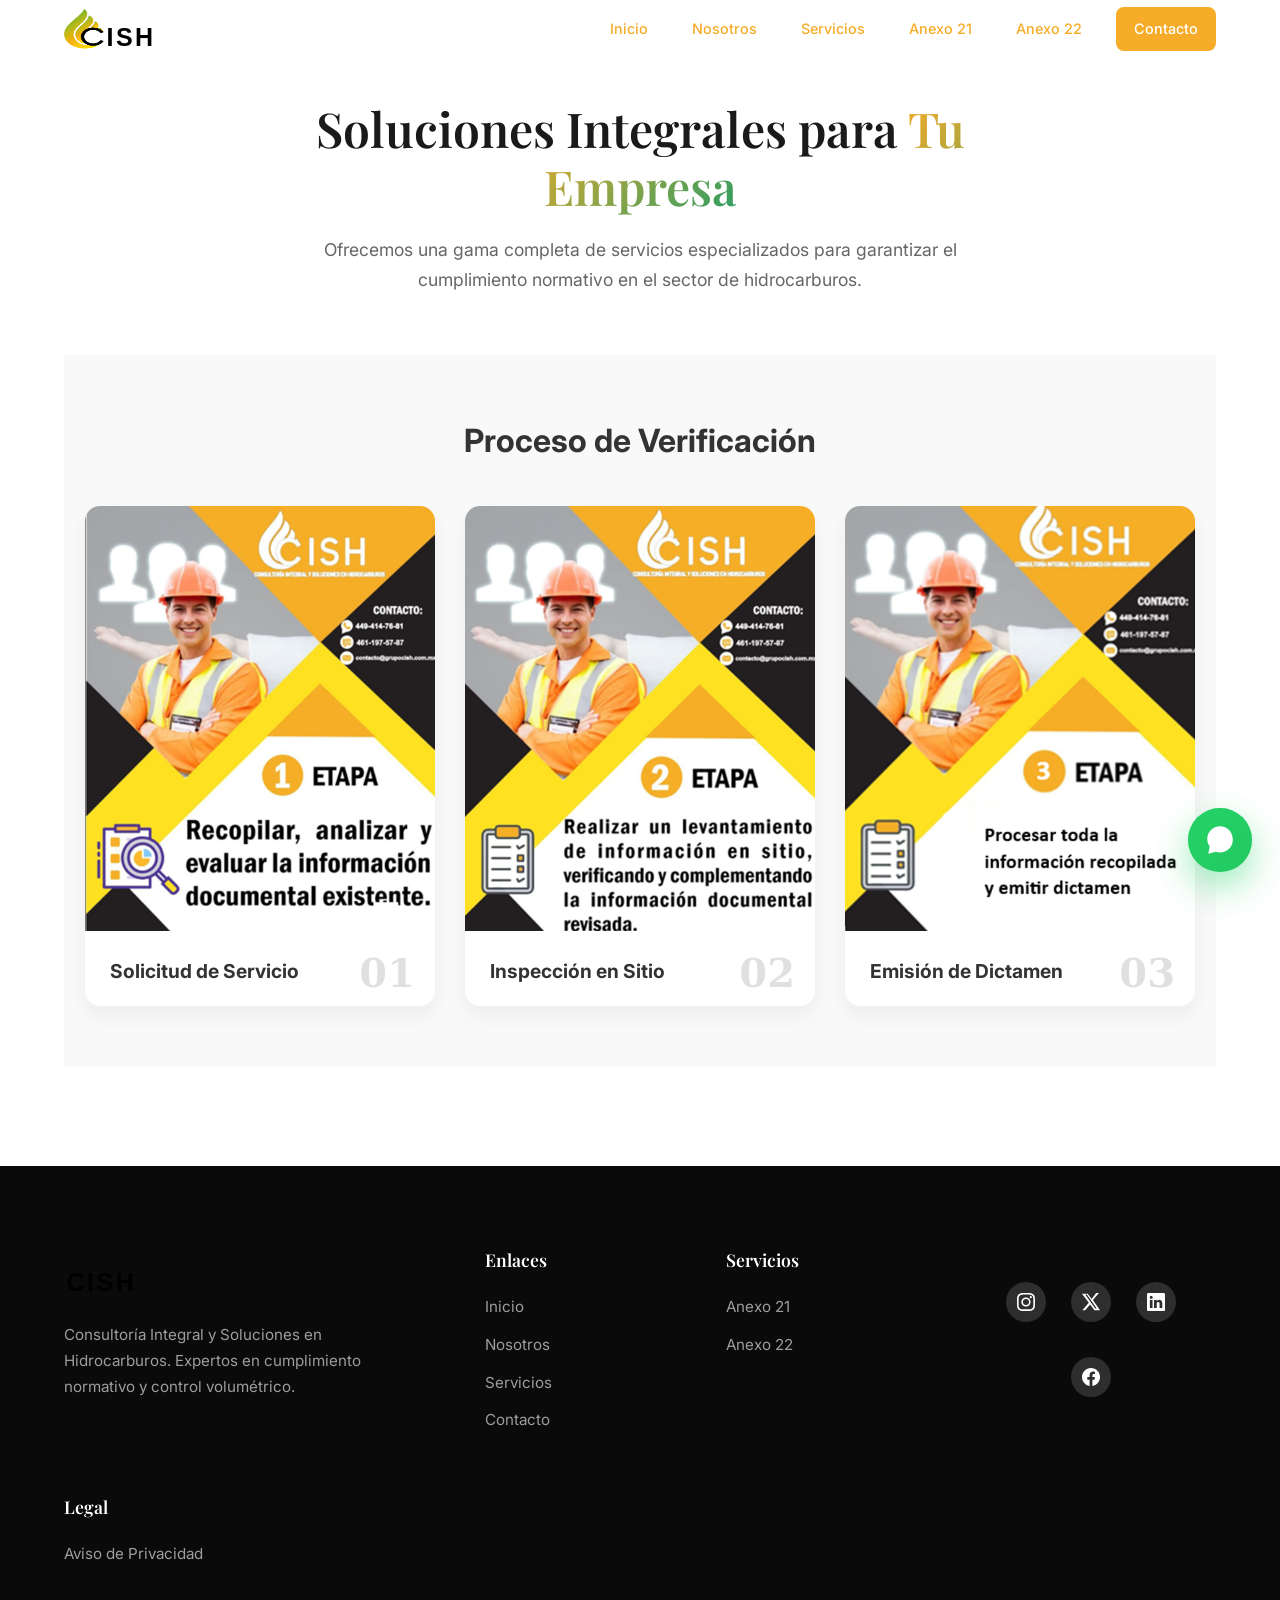
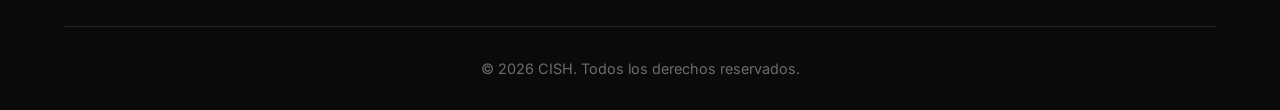
<file: servicios.html>
<!DOCTYPE html>
<html lang="es">
<head>
    <meta charset="UTF-8">
    <meta name="viewport" content="width=device-width, initial-scale=1.0">
    <meta name="description" content="CISH - Consultoría Integral y Soluciones en Hidrocarburos. Expertos en Anexo 21 y 22, control volumétrico y cumplimiento normativo.">
    <meta name="keywords" content="hidrocarburos, anexo 21, anexo 22, consultoría, control volumétrico, SAT, México">
    <title>CISH | Consultoría Integral y Soluciones en Hidrocarburos</title>
    <link rel="icon" href="images/cish_flama_icono.png" type="image/png">   
    <link rel="stylesheet" href="css/styles.css">
    <link rel="preconnect" href="https://fonts.googleapis.com">
    <link rel="preconnect" href="https://fonts.gstatic.com" crossorigin>
    <link href="https://fonts.googleapis.com/css2?family=Inter:wght@300;400;500;600;700&family=Playfair+Display:wght@400;500;600;700&display=swap" rel="stylesheet">
</head>
<a 
  href="#"
  class="whatsapp-float"
  id="whatsappBtn"
  target="_blank"
  aria-label="Contactar por WhatsApp"
>
    <span class="whatsapp-tooltip" id="whatsappTooltip">
        ¿Te ayudamos?
    </span>

    <span class="whatsapp-pulse"></span>

    <svg viewBox="0 0 32 32" aria-hidden="true">
        <path d="M19.11 17.64c-.29-.15-1.72-.85-1.99-.95-.27-.1-.47-.15-.67.15-.2.29-.77.95-.95 1.14-.17.2-.35.22-.64.07-.29-.15-1.24-.46-2.36-1.47-.87-.78-1.46-1.75-1.63-2.04-.17-.29-.02-.45.13-.6.13-.13.29-.35.44-.52.15-.17.2-.29.29-.49.1-.2.05-.37-.02-.52-.07-.15-.67-1.6-.92-2.2-.24-.58-.49-.5-.67-.51h-.57c-.2 0-.52.07-.8.37-.27.29-1.05 1.03-1.05 2.51s1.08 2.92 1.23 3.12c.15.2 2.13 3.26 5.16 4.57zm-3.07-14.64C9.41 3 4 8.41 4 15.04c0 2.65.87 5.11 2.34 7.1L5 29l7.07-1.86a12 12 0 0 0 3.97.66c6.63 0 12.04-5.41 12.04-12.04C28.08 8.41 22.67 3 16.04 3z"/>
    </svg>
</a>
<body>
    <!-- ==================== HEADER ==================== -->
    <header class="header" id="header">
        <div class="header-container">
             <a href="#inicio" class="logo">
                <div class="logo-icon">
                    <img src="images/cish_flama_icono.png" alt="">
                </div>
                <span class="logo-text">ISH</span>
            </a>
            
            <nav class="nav" id="nav">
                <a href="index.html" class="nav-link">Inicio</a>
                <a href="index.html#nosotros" class="nav-link">Nosotros</a>
                <a href="servicios.html" class="nav-link">Servicios</a>
                <a href="index.html#anexo21" class="nav-link">Anexo 21</a>
                <a href="index.html#anexo22" class="nav-link">Anexo 22</a>
                <a href="index.html#contacto" class="nav-link nav-link-cta">Contacto</a>
            </nav>
            
            <button class="menu-toggle" id="menuToggle" aria-label="Abrir menú">
                <span></span>
                <span></span>
                <span></span>
            </button>
        </div>
    </header>

    
   
    <!-- ==================== SERVICIOS ==================== -->
    <section class="services" id="servicios">
        <div class="container">
            <div class="section-header">
                <h2 class="section-title">Soluciones Integrales para <span class="text-gradient">Tu Empresa</span></h2>
                <p class="section-description">Ofrecemos una gama completa de servicios especializados para garantizar el cumplimiento normativo en el sector de hidrocarburos.</p>
            </div>

             <!-- ================= 3 pasos ===================== -->
     
    <section class="proceso-verificacion">
    <h2 class="titulo-seccion">Proceso de Verificación</h2>
    <div class="cards-container">
        <div class="proceso-card">
            <div class="image-wrapper">
                <img src="images/etapa1.png" alt="Etapa 1: Solicitud">
            </div>
            <div class="card-content">
                <span class="etapa-numero">01</span>
                <h3>Solicitud de Servicio</h3>
            </div>
        </div>

        <div class="proceso-card">
            <div class="image-wrapper">
                <img src="images/etapa2.png" alt="Etapa 2: Inspección">
            </div>
            <div class="card-content">
                <span class="etapa-numero">02</span>
                <h3>Inspección en Sitio</h3>
            </div>
        </div>

        <div class="proceso-card">
            <div class="image-wrapper">
                <img src="images/etapa31.png" alt="Etapa 3: Dictamen">
            </div>
            <div class="card-content">
                <span class="etapa-numero">03</span>
                <h3>Emisión de Dictamen</h3>
            </div>
        </div>
    </div>
</div>
</section>




            
         <!--   <div class="services-grid">
                <div class="service-card">
                    <div class="service-number">01</div>
                    <div class="service-icon">
                        <svg viewBox="0 0 24 24" fill="none" stroke="currentColor" stroke-width="2">
                            <path d="M14 2H6a2 2 0 0 0-2 2v16a2 2 0 0 0 2 2h12a2 2 0 0 0 2-2V8z"/>
                            <path d="M14 2v6h6"/>
                            <path d="M16 13H8"/>
                            <path d="M16 17H8"/>
                            <path d="M10 9H8"/>
                        </svg>
                    </div>
                    <h3>Cumplimiento Anexo 21</h3>
                    <p>Implementación completa de sistemas de control volumétrico conforme a la normativa del SAT.</p>
                </div>
                
                <div class="service-card">
                    <div class="service-number">02</div>
                    <div class="service-icon">
                        <svg viewBox="0 0 24 24" fill="none" stroke="currentColor" stroke-width="2">
                            <rect x="3" y="3" width="18" height="18" rx="2"/>
                            <path d="M3 9h18"/>
                            <path d="M9 21V9"/>
                        </svg>
                    </div>
                    <h3>Cumplimiento Anexo 22</h3>
                    <p>Diseño e implementación de sistemas de medición que cumplen con los estándares requeridos.</p>
                </div>
                
                <div class="service-card">
                    <div class="service-number">03</div>
                    <div class="service-icon">
                        <svg viewBox="0 0 24 24" fill="none" stroke="currentColor" stroke-width="2">
                            <path d="M12 20V10"/>
                            <path d="M18 20V4"/>
                            <path d="M6 20v-4"/>
                        </svg>
                    </div>
                    <h3>Control Volumétrico</h3>
                    <p>Monitoreo y registro preciso de volúmenes de hidrocarburos en tiempo real.</p>
                </div>
                
                <div class="service-card">
                    <div class="service-number">04</div>
                    <div class="service-icon">
                        <svg viewBox="0 0 24 24" fill="none" stroke="currentColor" stroke-width="2">
                            <circle cx="12" cy="12" r="3"/>
                            <path d="M19.4 15a1.65 1.65 0 0 0 .33 1.82l.06.06a2 2 0 0 1 0 2.83 2 2 0 0 1-2.83 0l-.06-.06a1.65 1.65 0 0 0-1.82-.33 1.65 1.65 0 0 0-1 1.51V21a2 2 0 0 1-2 2 2 2 0 0 1-2-2v-.09A1.65 1.65 0 0 0 9 19.4a1.65 1.65 0 0 0-1.82.33l-.06.06a2 2 0 0 1-2.83 0 2 2 0 0 1 0-2.83l.06-.06a1.65 1.65 0 0 0 .33-1.82 1.65 1.65 0 0 0-1.51-1H3a2 2 0 0 1-2-2 2 2 0 0 1 2-2h.09A1.65 1.65 0 0 0 4.6 9a1.65 1.65 0 0 0-.33-1.82l-.06-.06a2 2 0 0 1 0-2.83 2 2 0 0 1 2.83 0l.06.06a1.65 1.65 0 0 0 1.82.33H9a1.65 1.65 0 0 0 1-1.51V3a2 2 0 0 1 2-2 2 2 0 0 1 2 2v.09a1.65 1.65 0 0 0 1 1.51 1.65 1.65 0 0 0 1.82-.33l.06-.06a2 2 0 0 1 2.83 0 2 2 0 0 1 0 2.83l-.06.06a1.65 1.65 0 0 0-.33 1.82V9a1.65 1.65 0 0 0 1.51 1H21a2 2 0 0 1 2 2 2 2 0 0 1-2 2h-.09a1.65 1.65 0 0 0-1.51 1z"/>
                        </svg>
                    </div>
                    <h3>Auditorías Técnicas</h3>
                    <p>Evaluación exhaustiva de sistemas y procesos para identificar áreas de mejora.</p>
                </div>
                
                <div class="service-card">
                    <div class="service-number">05</div>
                    <div class="service-icon">
                        <svg viewBox="0 0 24 24" fill="none" stroke="currentColor" stroke-width="2">
                            <path d="M17 21v-2a4 4 0 0 0-4-4H5a4 4 0 0 0-4 4v2"/>
                            <circle cx="9" cy="7" r="4"/>
                            <path d="M23 21v-2a4 4 0 0 0-3-3.87"/>
                            <path d="M16 3.13a4 4 0 0 1 0 7.75"/>
                        </svg>
                    </div>
                    <h3>Capacitación</h3>
                    <p>Programas de formación especializada para tu equipo en normativas vigentes.</p>
                </div>
                
                <div class="service-card">
                    <div class="service-number">06</div>
                    <div class="service-icon">
                        <svg viewBox="0 0 24 24" fill="none" stroke="currentColor" stroke-width="2">
                            <path d="M12 22s8-4 8-10V5l-8-3-8 3v7c0 6 8 10 8 10z"/>
                        </svg>
                    </div>
                    <h3>Asesoría Legal</h3>
                    <p>Soporte jurídico especializado en regulaciones del sector energético.</p>
                </div>
            </div>
        </div>
    </section>-->



  
    <!-- ==================== FOOTER ==================== -->
       <footer class="footer">
        <div class="container">
            <div class="footer-grid">
                <div class="footer-brand">
                    <a href="#inicio" class="logo">
                        <span class="logo-text">CISH</span>
                    </a>
                    <p class="footer-description">Consultoría Integral y Soluciones en Hidrocarburos. Expertos en cumplimiento normativo y control volumétrico.</p>
                </div>
                
                <div class="footer-links">
                    <h4>Enlaces</h4>
                    <ul>
                        <li><a href="index.html">Inicio</a></li>
                        <li><a href="index.html#nosotros">Nosotros</a></li>
                        <li><a href="servicios.html">Servicios</a></li>
                        <li><a href="index.html#contacto">Contacto</a></li>
                    </ul>
                </div>
                
                <div class="footer-links">
                    <h4>Servicios</h4>
                    <ul>
                        <li><a href="index.html#anexo21">Anexo 21</a></li>
                        <li><a href="index.html#anexo22">Anexo 22</a></li>
                    </ul>
                </div>

                 <div class="cardf">
  <a href="https://www.instagram.com/grupo_cish?igsh=MzZ5czNvdms3dnE0" class="socialContainer containerOne" target="_blank" rel="noopener noreferrer">
    <svg class="socialSvg" viewBox="0 0 16 16"><path d="M8 0C5.829 0 5.556.01 4.703.048 3.85.088 3.269.222 2.76.42a3.917 3.917 0 0 0-1.417.923A3.927 3.927 0 0 0 .42 2.76C.222 3.268.087 3.85.048 4.7.01 5.555 0 5.827 0 8.001c0 2.172.01 2.444.048 3.297.04.852.174 1.433.372 1.942.205.526.478.972.923 1.417.444.445.89.719 1.416.923.51.198 1.09.333 1.942.372C5.555 15.99 5.827 16 8 16s2.444-.01 3.298-.048c.851-.04 1.434-.174 1.943-.372a3.916 3.916 0 0 0 1.416-.923c.445-.445.718-.891.923-1.417.197-.509.332-1.09.372-1.942C15.99 10.445 16 10.173 16 8s-.01-2.445-.048-3.299c-.04-.851-.175-1.433-.372-1.941a3.926 3.926 0 0 0-.923-1.417A3.911 3.911 0 0 0 13.24.42c-.51-.198-1.092-.333-1.943-.372C10.443.01 10.172 0 7.998 0h.003zm-.717 1.442h.718c2.136 0 2.389.007 3.232.046.78.035 1.204.166 1.486.275.373.145.64.319.92.599.28.28.453.546.598.92.11.281.24.705.275 1.485.039.843.047 1.096.047 3.231s-.008 2.389-.047 3.232c-.035.78-.166 1.203-.275 1.485a2.47 2.47 0 0 1-.599.919c-.28.28-.546.453-.92.598-.28.11-.704.24-1.485.276-.843.038-1.096.047-3.232.047s-2.39-.009-3.233-.047c-.78-.036-1.203-.166-1.485-.276a2.478 2.478 0 0 1-.92-.598 2.48 2.48 0 0 1-.6-.92c-.109-.281-.24-.705-.275-1.485-.038-.843-.046-1.096-.046-3.233 0-2.136.008-2.388.046-3.231.036-.78.166-1.204.276-1.486.145-.373.319-.64.599-.92.28-.28.546-.453.92-.598.282-.11.705-.24 1.485-.276.738-.034 1.024-.044 2.515-.045v.002zm4.988 1.328a.96.96 0 1 0 0 1.92.96.96 0 0 0 0-1.92zm-4.27 1.122a4.109 4.109 0 1 0 0 8.217 4.109 4.109 0 0 0 0-8.217zm0 1.441a2.667 2.667 0 1 1 0 5.334 2.667 2.667 0 0 1 0-5.334z"/></svg>
  </a>

  <a href="" class="socialContainer containerTwo" target="_blank" rel="noopener noreferrer">
    <svg class="socialSvg" viewBox="0 0 16 16"><path d="M12.6 0h2.454l-5.36 6.142L16 15.327h-4.937l-3.867-5.055-4.425 5.055H.316l5.733-6.57L0 .673h5.063l3.495 4.62L12.6 0zm-.86 13.855h1.36L4.323 1.399H2.865l8.875 12.456z"/></svg>
  </a>

  <a href="" class="socialContainer containerThree" target="_blank" rel="noopener noreferrer">
    <svg class="socialSvg" viewBox="0 0 16 16"><path d="M0 1.146C0 .513.526 0 1.175 0h13.65C15.474 0 16 .513 16 1.146v13.708c0 .633-.526 1.146-1.175 1.146H1.175C.526 16 0 15.487 0 14.854V1.146zm4.943 12.248V6.169H2.542v7.225h2.401zm-1.2-8.212c.837 0 1.358-.554 1.358-1.248-.015-.709-.52-1.248-1.342-1.248-.822 0-1.359.54-1.359 1.248 0 .694.521 1.248 1.327 1.248h.016zm4.908 8.212V9.359c0-.216.016-.432.08-.586.173-.431.568-.878 1.232-.878.869 0 1.216.662 1.216 1.634v3.865h2.401V9.25c0-2.22-1.184-3.252-2.764-3.252-1.274 0-1.845.7-2.165 1.193v.025h-.016a5.54 5.54 0 0 1 .016-.025V6.169h-2.4c.03.678 0 7.225 0 7.225h2.4z"/></svg>
  </a>

  <a href="" class="socialContainer containerFive" target="_blank" rel="noopener noreferrer">
    <svg class="socialSvg" viewBox="0 0 16 16"><path d="M16 8.049c0-4.446-3.582-8.05-8-8.05C3.58 0-.002 3.603-.002 8.05c0 4.017 2.926 7.347 6.75 7.951v-5.625h-2.03V8.05H6.75V6.275c0-2.017 1.195-3.131 3.022-3.131.876 0 1.791.157 1.791.157v1.98h-1.009c-.993 0-1.303.621-1.303 1.258v1.51h2.218l-.354 2.326H9.25V16c3.824-.604 6.75-3.934 6.75-7.951z"/></svg>
  </a>
</div>
                
                <div class="footer-links">
                    <h4>Legal</h4>
                    <ul>
                        <li><a href="#">Aviso de Privacidad</a></li>
                    </ul>
                </div>
            </div>
            
            <div class="footer-bottom">
                <p>&copy; 2026 CISH. Todos los derechos reservados.</p>
            </div>
        </div>
    </footer>

    <script src="js/script.js"></script>
</body>
</html>
</file>
<file: css/styles.css>
/* ==================== 
   CISH - Estilos Principales
   Paleta: Verde, Negro, Blanco
   ==================== */

/* ================================================= VARIABLES ====================================================== */
:root {
    --color-primary: #f6ac28;
    --color-primary-dark: #fe9734;
    --color-primary-light: #2d9d63;
    --color-black: #0a0a0a;
    --color-dark: #1a1a1a;
    --color-gray-dark: #2a2a2a;
    --color-gray: #666666;
    --color-gray-light: #999999;
    --color-light: #f5f5f5;
    --color-white: #ffffff;
    
    --font-primary: 'Inter', -apple-system, BlinkMacSystemFont, sans-serif;
    --font-display: 'Playfair Display', Georgia, serif;
    
    --shadow-sm: 0 2px 8px rgba(0, 0, 0, 0.08);
    --shadow-md: 0 4px 20px rgba(0, 0, 0, 0.12);
    --shadow-lg: 0 8px 40px rgba(0, 0, 0, 0.16);
    --shadow-xl: 0 20px 60px rgba(0, 0, 0, 0.2);
    
    --radius-sm: 4px;
    --radius-md: 8px;
    --radius-lg: 16px;
    --radius-xl: 24px;
    
    --transition-fast: 0.2s ease;
    --transition-normal: 0.3s ease;
    --transition-slow: 0.5s ease;
}

/* ============================================= diseños base =================================================== */
*, *::before, *::after {
    margin: 0;
    padding: 0;
    box-sizing: border-box;
}

html {
    scroll-behavior: smooth;
    font-size: 16px;
}

body {
    font-family: var(--font-primary);
    font-weight: 400;
    line-height: 1.6;
    color: var(--color-dark);
    background-color: var(--color-white);
    overflow-x: hidden;
}

img {
    max-width: 100%;
    height: auto;
    display: block;
}

a {
    text-decoration: none;
    color: inherit;
    transition: color var(--transition-fast);
}

ul {
    list-style: none;
}

/* ========================================== Utilidades =========================================================== */
.container {
    width: 100%;
    max-width: 1200px;
    margin: 0 auto;
    padding: 0 24px;
}

.text-gradient {
    background: linear-gradient(135deg, var(--color-primary) 0%, var(--color-primary-light) 100%);
    -webkit-background-clip: text;
    -webkit-text-fill-color: transparent;
    background-clip: text;
}

.section-header {
    text-align: center;
    max-width: 700px;
    margin: 0 auto 60px;
}

.section-badge {
    display: inline-block;
    padding: 8px 20px;
    background: linear-gradient(135deg, rgba(26, 122, 76, 0.1) 0%, rgba(45, 157, 99, 0.1) 100%);
    border: 1px solid rgba(26, 122, 76, 0.2);
    border-radius: 50px;
    font-size: 0.85rem;
    font-weight: 500;
    color: var(--color-primary);
    margin-bottom: 20px;
    letter-spacing: 0.5px;
}

.section-title {
    font-family: var(--font-display);
    font-size: clamp(2rem, 4vw, 3rem);
    font-weight: 600;
    line-height: 1.2;
    color: var(--color-dark);
    margin-bottom: 20px;
}

.section-description {
    font-size: 1.1rem;
    color: var(--color-gray);
    line-height: 1.7;
}

/* ========================================= BOTONES =========================================================== */
.btn {
    display: inline-flex;
    align-items: center;
    justify-content: center;
    gap: 10px;
    padding: 14px 32px;
    font-family: var(--font-primary);
    font-size: 0.95rem;
    font-weight: 500;
    border-radius: var(--radius-md);
    border: 2px solid transparent;
    cursor: pointer;
    transition: all var(--transition-normal);
    text-align: center;
}

.btn-primary {
    background: linear-gradient(135deg, var(--color-primary) 0%, var(--color-primary-dark) 100%);
    color: var(--color-white);
    border-color: var(--color-primary);
}

.btn-primary:hover {
    background: linear-gradient(135deg, var(--color-primary-light) 0%, var(--color-primary) 100%);
    transform: translateY(-2px);
    box-shadow: 0 8px 25px rgba(26, 122, 76, 0.3);
}

.btn-outline {
    background: transparent;
    color: var(--color-white);
    border-color: rgba(255, 255, 255, 0.4);
}

.btn-outline:hover {
    background: var(--color-white);
    color: var(--color-dark);
    border-color: var(--color-white);
}

.btn-full {
    width: 100%;
}

#button {
    align-self: center;
    background: linear-gradient(135deg, #fbc02d, #f9a825); 
    color: white;
    padding: 15px 40px;
    border: none;
    border-radius: 50px;
    font-weight: bold;
    font-size: 1rem;
    cursor: pointer;
    transition: transform 0.3s ease, box-shadow 0.3s ease;
    margin-top: 10px;
}

#button:hover {
    transform: translateY(-3px);
    box-shadow: 0 10px 20px rgba(249, 168, 37, 0.3);
}

#button:active {
    transform: translateY(0);
}

.notification {
    position: fixed;
    bottom: 30px;
    right: 30px;
    padding: 15px 25px;
    border-radius: 12px;
    background: #fff;
    box-shadow: 0 10px 30px rgba(0,0,0,0.15);
    display: flex;
    align-items: center;
    transform: translateX(150%);
    transition: transform 0.5s cubic-bezier(0.68, -0.55, 0.265, 1.55);
    z-index: 1000;
}

.notification.show {
    transform: translateX(0);
}

.notification.success {
    border-left: 5px solid #d4af37; 
}

.notification.error {
    border-left: 5px solid #ff4d4d; 
}

.notification-content {
    display: flex;
    align-items: center;
    gap: 12px;
}

#notification-message {
    font-size: 0.95rem;
    color: #333;
    margin: 0;
}

input:invalid:not(:placeholder-shown) {
    border-color: #ff4d4d;
}

input:valid:not(:placeholder-shown) {
    border-color: #d4af37;
}

/* ============================================ HEADER ============================================================== */
.header {
    position: fixed;
    top: 0;
    left: 0;
    right: 0;
    z-index: 1000;
    padding: 1px 0;
    transition: all var(--transition-normal);
    background-color: white;
}

.header.scrolled {
    background: #ffffff;
    backdrop-filter: blur(20px);
    padding: 1px 0;
    box-shadow: var(--shadow-lg);
}

.header-container {
    max-width: 1200px;
    margin: 0 auto;
    padding: 0 24px;
    display: flex;
    align-items: center;
    justify-content: space-between;
}

.logo {
    display: flex;
    align-items: center;
}



.logo-icon {
    width: 40px;
    height: 40px;
    display: flex;
    align-items: center;
    justify-content: center;
    overflow: hidden;
    flex-shrink: 0;
}

.logo-icon img {
    width: 100%;
    height: 100%;
}

.logo-text {
    color: #000000;
    font-family: 'Montserrat', sans-serif;
    font-size: 25px;
    font-weight: 550;
    letter-spacing: 2.5px;
    margin-top: 16px;
    margin-left: .1em;
}

.logo-textf {
    color: white;
    font-family: 'Montserrat', sans-serif;
    font-size: 30px;
    font-weight: 300;
    letter-spacing: 2.5px;
}

.nav {
    display: flex;
    align-items: center;
    gap: 8px;
}

.nav-link {
    padding: 10px 18px;
    font-size: 0.9rem;
    font-weight: 500;
    color: #f6ac28;
    border-radius: var(--radius-md);
    transition: all var(--transition-fast);
}

.nav-link:hover {
    color: var(--color-white);
    background: rgba(0, 0, 0, 0.589);
}

.nav-link-cta {
    background: var(--color-primary);
    color: var(--color-white);
    margin-left: 8px;
}

.nav-link-cta:hover {
    background: var(--color-primary-light);
}



@media (max-width: 768px) {
  .nav {
    position: fixed;
    top: 0;
    right: -100%;
    width: 100%;
    height: 100vh;
    background: #000;
    transition: right 0.3s ease;
    z-index: 1000;
  }

  .nav.active {
    right: 0;
  }
}


.menu-toggle {
    display: none;
    flex-direction: column;
    gap: 5px;
    padding: 10px;
    background: none;
    border: none;
    cursor: pointer;
}

.menu-toggle span {
    display: block;
    width: 24px;
    height: 2px;
    background: var(--color-black);
    transition: all var(--transition-fast);
}

/**============================================== Imagenes ====================================================== */

.volumetricos {
    padding: 100px 0;
    background: var(--color-white);
}

.volumetricos-grid {
    display: grid;
    grid-template-columns: repeat(3, 1fr);
    gap: 30px;
}

.vol-card {
    background: var(--color-white);
    border-radius: var(--radius-lg);
    overflow: hidden;
    box-shadow: var(--shadow-sm);
    transition: all var(--transition-normal);
    display: flex;
    flex-direction: column;
}

.vol-card:hover {
    transform: translateY(-10px);
    box-shadow: var(--shadow-lg);
}

.vol-card-image {
    position: relative;
    height: 220px;
    overflow: hidden;
}

.vol-card-image::after {
    content: '';
    position: absolute;
    inset: 0;
    background: linear-gradient(
        to top,
        rgba(0,0,0,0.55),
        rgba(0,0,0,0)
    );
    pointer-events: none;
}

.vol-card-image img {
    width: 100%;
    height: 100%;
    object-fit: cover;
    transition: transform 0.6s ease;
}

.vol-card:hover img {
    transform: scale(1.08);
}

.vol-card-content {
    padding: 28px;
}

.vol-card-content h3 {
    font-family: var(--font-display);
    font-size: 1.3rem;
    font-weight: 600;
    margin-bottom: 12px;
    color: var(--color-dark);
}

.vol-card-content p {
    font-size: 0.95rem;
    color: var(--color-gray);
    line-height: 1.6;
}

.vol-card-wide {
    grid-column: span 3;
    flex-direction: row;
}

.vol-card-wide .vol-card-image {
    height: auto;
    width: 20%;
}

.vol-card-wide .vol-card-content {
    width: 50%;
    display: flex;
    flex-direction: column;
    justify-content: center;
}

/* Responsive */
@media (max-width: 1024px) {
    .volumetricos-grid {
        grid-template-columns: repeat(2, 1fr);
    }

    .vol-card-wide {
        grid-column: span 2;
        flex-direction: column;
    }

    .vol-card-wide .vol-card-image,
    .vol-card-wide .vol-card-content {
        width: 100%;
    }
}

@media (max-width: 768px) {
    .volumetricos-grid {
        grid-template-columns: 1fr;
    }

    .vol-card-wide {
        grid-column: span 1;
    }
}


/* ================= SECCIÓN PRINCIPAL ====================================================== */
.hero {
    position: relative;
    min-height: 100vh;
    display: flex;
    align-items: center;
    justify-content: center;
    padding: 120px 24px 80px;
    overflow: hidden;
}

.hero-bg {
    position: absolute;
    inset: 0;
    background: linear-gradient(135deg, var(--color-black) 0%, var(--color-dark) 50%, var(--color-primary-dark) 100%);
}

.hero-bg::before {
    content: '';
    position: absolute;
    inset: 0;
    background: 
        radial-gradient(ellipse at 20% 80%, rgba(26, 122, 76, 0.15) 0%, transparent 50%),
        radial-gradient(ellipse at 80% 20%, rgba(45, 157, 99, 0.1) 0%, transparent 50%);
}

.hero-bg::after {
    content: '';
    position: absolute;
    inset: 0;
    background-image: url("data:image/svg+xml,%3Csvg width='60' height='60' viewBox='0 0 60 60' xmlns='http://www.w3.org/2000/svg'%3E%3Cg fill='none' fill-rule='evenodd'%3E%3Cg fill='%23ffffff' fill-opacity='0.02'%3E%3Cpath d='M36 34v-4h-2v4h-4v2h4v4h2v-4h4v-2h-4zm0-30V0h-2v4h-4v2h4v4h2V6h4V4h-4zM6 34v-4H4v4H0v2h4v4h2v-4h4v-2H6zM6 4V0H4v4H0v2h4v4h2V6h4V4H6z'/%3E%3C/g%3E%3C/g%3E%3C/svg%3E");
}

.hero-overlay {
    position: absolute;
    inset: 0;
    background: linear-gradient(to bottom, transparent 0%, rgba(0, 0, 0, 0.3) 100%);
}

.hero-content {
    position: relative;
    z-index: 1;
    max-width: 900px;
    text-align: center;
}

.hero-badge {
    display: inline-block;
    padding: 10px 24px;
    background: rgba(26, 122, 76, 0.2);
    border: 1px solid rgba(26, 122, 76, 0.4);
    border-radius: 50px;
    font-size: 0.9rem;
    font-weight: 500;
    color: var(--color-primary-light);
    margin-bottom: 30px;
    animation: fadeInUp 0.8s ease forwards;
}

.hero-title {
    font-family: var(--font-display);
    font-size: clamp(2.5rem, 6vw, 4.5rem);
    font-weight: 700;
    line-height: 1.1;
    color: var(--color-white);
    margin-bottom: 24px;
    animation: fadeInUp 0.8s ease 0.1s forwards;
    opacity: 0;
}

.hero-description {
    font-size: .9rem;
    color: rgba(255, 255, 255, 0.75);
    line-height: 1.7;
    max-width: 700px;
    margin: 0 auto 40px;
    animation: fadeInUp 0.8s ease 0.2s forwards;
    opacity: 0;
}

.hero-buttons {
    display: flex;
    flex-wrap: wrap;
    gap: 16px;
    justify-content: center;
    margin-bottom: 60px;
    animation: fadeInUp 0.8s ease 0.3s forwards;
    opacity: 0;
}

.hero-stats {
    display: flex;
    justify-content: center;
    gap: 60px;
    animation: fadeInUp 0.8s ease 0.4s forwards;
    opacity: 0;
}

.hero-stat {
    text-align: center;
}

.hero-stat-number {
    display: block;
    font-family: var(--font-display);
    font-size: 2.5rem;
    font-weight: 700;
    color: var(--color-white);
    line-height: 1;
}

.hero-stat-label {
    font-size: 0.9rem;
    color: rgba(255, 255, 255, 0.6);
    margin-top: 8px;
}

.hero-scroll {
    position: absolute;
    bottom: 40px;
    left: 50%;
    transform: translateX(-50%);
    display: flex;
    flex-direction: column;
    align-items: center;
    gap: 12px;
    color: rgba(255, 255, 255, 0.5);
    font-size: 0.85rem;
    animation: bounce 2s infinite;
}

.scroll-indicator {
    width: 24px;
    height: 40px;
    border: 2px solid rgba(255, 255, 255, 0.3);
    border-radius: 12px;
    position: relative;
}

.scroll-indicator::after {
    content: '';
    position: absolute;
    top: 8px;
    left: 50%;
    transform: translateX(-50%);
    width: 4px;
    height: 8px;
    background: rgba(255, 255, 255, 0.5);
    border-radius: 2px;
    animation: scrollDown 1.5s infinite;
}

/* =============================== ACERCA DE ============================================= */
.about {
    padding: 100px 0;
    background: var(--color-light);
}

.about-grid {
    display: grid;
    grid-template-columns: repeat(3, 1fr);
    gap: 30px;
}

.about-card {
    background: var(--color-white);
    padding: 40px 30px;
    border-radius: var(--radius-lg);
    box-shadow: var(--shadow-sm);
    transition: all var(--transition-normal);
    text-align: center;
}

.about-card:hover {
    transform: translateY(-8px);
    box-shadow: var(--shadow-lg);
}

.about-icon {
    width: 70px;
    height: 70px;
    margin: 0 auto 24px;
    display: flex;
    align-items: center;
    justify-content: center;
    background: linear-gradient(135deg, rgba(26, 122, 76, 0.1) 0%, rgba(45, 157, 99, 0.1) 100%);
    border-radius: 50%;
}

.about-icon svg {
    width: 32px;
    height: 32px;
    stroke: var(--color-primary);
}

.about-card h3 {
    font-family: var(--font-display);
    font-size: 1.5rem;
    font-weight: 600;
    color: var(--color-dark);
    margin-bottom: 16px;
}

.about-card p {
    color: var(--color-gray);
    line-height: 1.7;
}

/* ============================================== SERVICIOS ============================== */
.services {
    padding: 100px 0;
    background: var(--color-white);
}

.services-grid {
    display: grid;
    grid-template-columns: repeat(3, 1fr);
    gap: 30px;
}

.service-card {
    position: relative;
    background: var(--color-white);
    padding: 40px 30px;
    border-radius: var(--radius-lg);
    border: 1px solid rgba(0, 0, 0, 0.08);
    transition: all var(--transition-normal);
    overflow: hidden;
}

.service-card::before {
    content: '';
    position: absolute;
    top: 0;
    left: 0;
    right: 0;
    height: 4px;
    background: linear-gradient(90deg, var(--color-primary), var(--color-primary-light));
    transform: scaleX(0);
    transition: transform var(--transition-normal);
}

.service-card:hover {
    transform: translateY(-8px);
    box-shadow: var(--shadow-lg);
    border-color: transparent;
}

.service-card:hover::before {
    transform: scaleX(1);
}

.service-number {
    position: absolute;
    top: 20px;
    right: 20px;
    font-family: var(--font-display);
    font-size: 3rem;
    font-weight: 700;
    color: rgb(26, 122, 76), 0.781;
    line-height: 1;
}

.service-icon {
    width: 60px;
    height: 60px;
    display: flex;
    align-items: center;
    justify-content: center;
    background: linear-gradient(135deg, var(--color-primary) 0%, var(--color-primary-dark) 100%);
    border-radius: var(--radius-md);
    margin-bottom: 24px;
}

.service-icon svg {
    width: 28px;
    height: 28px;
    stroke: var(--color-white);
}

.service-card h3 {
    font-family: var(--font-display);
    font-size: 1.3rem;
    font-weight: 600;
    color: var(--color-dark);
    margin-bottom: 12px;
}

.service-card p {
    color: var(--color-gray);
    line-height: 1.7;
    font-size: 0.95rem;
}

.proceso-verificacion {
    padding: 60px 20px;
    text-align: center;
    background-color: #f9f9f9; 
}

.titulo-seccion {
    margin-bottom: 40px;
    font-size: 2rem;
    color: #333;
}

.cards-container {
    display: flex;
    justify-content: center;
    gap: 30px;
    flex-wrap: wrap; 
    max-width: 1200px;
    margin: 0 auto;
}

.proceso-card {
    background: #fff;
    border-radius: 15px;
    overflow: hidden;
    width: 350px;
    height: 500px;
    box-shadow: 0 10px 20px rgba(0,0,0,0.05);
    transition: transform 0.4s ease, box-shadow 0.4s ease;
}

.proceso-card:hover {
    transform: translateY(-10px) scale(1.03);
    box-shadow: 0 15px 30px rgba(0,0,0,0.1);
    z-index: 10;
}

.image-wrapper {
    width: 100%;
    height: 85%;
    object-fit: cover;
    overflow: hidden; 
}

.image-wrapper img {
    width: 100%;
    height: 100%;
    object-fit: cover;
    transition: transform 0.5s ease;
}

.card-content {
    padding: 25px;
    text-align: left;
    position: relative;
}

.etapa-numero {
    font-family: 'Serif', Georgia, serif; 
    font-size: 2.5rem;
    font-weight: bold;
    color: #e0e0e0;
    position: absolute;
    top: 10px;
    right: 20px;
}

.card-content h3 {
    margin: 0 0 10px 0;
    color: #333;
    font-size: 1.2rem;
}

.card-content p {
    color: #666;
    font-size: 0.95rem;
    line-height: 1.5;
}

/* ======================================= LIGHTBOX ===================================================== */
.lightbox {
    position: fixed;
    inset: 0;
    background: rgba(10, 10, 10, 0.92);
    backdrop-filter: blur(6px);
    display: flex;
    align-items: center;
    justify-content: center;
    opacity: 0;
    visibility: hidden;
    transition: opacity 0.4s ease, visibility 0.4s ease;
    z-index: 9999;
}

.lightbox.active {
    opacity: 1;
    visibility: visible;
}

.lightbox-img {
    max-width: 90%;
    max-height: 85%;
    border-radius: 16px;
    box-shadow: 0 30px 80px rgba(0,0,0,0.6);
    animation: zoomIn 0.4s ease;
}

.lightbox-close {
    position: absolute;
    top: 40px;
    right: 50px;
    font-size: 3rem;
    color: white;
    cursor: pointer;
    transition: transform 0.3s ease, opacity 0.3s ease;
    opacity: 0.8;
}

.lightbox-close:hover {
    transform: rotate(90deg);
    opacity: 1;
}

.vol-card-image img {
    cursor: zoom-in;
}


/* Animación */
@keyframes zoomIn {
    from {
        transform: scale(0.85);
        opacity: 0;
    }
    to {
        transform: scale(1);
        opacity: 1;
    }
}

/* ============================ SECCION DE ANEXOS ============================================================== */
.anexo {
    padding: 100px 0;
}

.anexo-21 {
  position: relative;
  background:white ; 
  background-size: cover;
  background-position: center;
  background-repeat: no-repeat;
  padding: 100px 0;
  color: #000000;
}

.anexo-21::before {
  content: "";
  position: absolute;
  inset: 0;
  z-index: 1;
}

.anexo-21 .container {
  position: relative;
  z-index: 2;
}


.anexo-22 {
  position: relative;
  background: white;
  background-size: cover;
  background-position: center;
  background-repeat: no-repeat;
  padding: 100px 0;
  color: #000000;
}

.anexo-22::before {
  content: "";
  position: absolute;
  inset: 0;
  background: rgba(0, 0, 0, 0); 
  z-index: 1;
}

.anexo-22 .container {
  position: relative;
  z-index: 2;
}

.anexo-content {
    display: grid;
    grid-template-columns: 1fr 1fr;
    gap: 80px;
    align-items: center;
}

.anexo-reverse {
    direction: rtl;
}

.anexo-reverse > * {
    direction: ltr;
}

.anexo-text .section-badge {
    margin-bottom: 16px;
}

.anexo-text .section-title {
    text-align: left;
    margin-bottom: 20px;
}

.anexo-description {
    font-size: 1.1rem;
    color: rgba(0, 0, 0, 0.726);
    line-height: 1.7;
    margin-bottom: 32px;
}

.anexo-features {
    display: flex;
    flex-direction: column;
    gap: 24px;
    margin-bottom: 32px;
}

.anexo-feature {
    display: flex;
    gap: 16px;
}

.feature-check {
    flex-shrink: 0;
    width: 28px;
    height: 28px;
    display: flex;
    align-items: center;
    justify-content: center;
    background: linear-gradient(135deg, var(--color-primary) 0%, var(--color-primary-light) 100%);
    border-radius: 50%;
}

.feature-check svg {
    width: 14px;
    height: 14px;
    stroke: var(--color-white);
}

.anexo-feature h4 {
    font-size: 1rem;
    font-weight: 600;
    color: rgb(0, 0, 0);
    margin-bottom: 4px;
}

.anexo-feature p {
    font-size: 0.9rem;
    color: rgba(0, 0, 0, 0.733);
}

.anexo-feature li{
    font-size: 0.9rem;
    color: rgba(27, 26, 26, 0.733);
}

.anexo-visual {
    display: flex;
    justify-content: center;
}

.anexo-card-stack {
    position: relative;
    width: 100%;
    max-width: 400px;
}

.anexo-card-stack1 {
    position: relative;
    width: 100%;
    max-width: 450px;
}

.anexo-visual {
    display: flex;
    align-items: center;
    justify-content: center;
}

.anexo-image-wrapper {
    position: relative;
    border-radius: 20px;
    overflow: hidden;
    box-shadow: 0 30px 60px rgba(0,0,0,0.25);
    transition: transform .4s ease;
}

.anexo-image-wrapper img {
    width: 520px;
    max-width: 100%;
    height: auto;
    display: block;
}

.anexo-image-wrapper:hover {
    transform: scale(1.03);
}

.anexo-image-wrapper::after {
    content: "";
    position: absolute;
    inset: 0;
    background: linear-gradient(to top, rgba(0,0,0,.25), transparent 60%);
}


.anexo-card-bg {
    position: absolute;
    inset: 20px -20px -20px 20px;
    border-radius: var(--radius-xl);
    opacity: 0.2;
}

.anexo-main-card {
  position: relative;
  z-index: 2;
  color: #fff;
}


.anexo-main-card {
    position: relative;
    border-radius: var(--radius-xl);
    padding: 40px;
    color: var(--color-white);
}

.card-header {
    display: flex;
    justify-content: space-between;
    align-items: center;
    margin-bottom: 30px;
}

.card-label {
    font-size: 0.9rem;
    font-weight: 500;
    color: rgba(255, 255, 255, 0.7);
}

.card-status {
    padding: 6px 14px;
    background: rgba(255, 255, 255, 0.1);
    border-radius: 50px;
    font-size: 0.8rem;
    font-weight: 500;
}

.status-green {
    background: rgba(45, 157, 99, 0.2);
    color: var(--color-primary-light);
}

.card-metric {
    margin-bottom: 30px;
}

.metric-value {
    display: block;
    font-family: var(--font-display);
    font-size: 3.5rem;
    font-weight: 700;
    line-height: 1;
    margin-bottom: 8px;
}

.metric-label {
    font-size: 0.9rem;
    color: rgba(255, 255, 255, 0.6);
}

.card-bars {
    display: flex;
    gap: 8px;
    align-items: flex-end;
    height: 80px;
}

.bar {
    flex: 1;
    background: linear-gradient(to top, var(--color-primary), var(--color-primary-light));
    border-radius: 4px;
    animation: barGrow 1s ease forwards;
}

.bar-1 { height: 60%; animation-delay: 0.1s; }
.bar-2 { height: 80%; animation-delay: 0.2s; }
.bar-3 { height: 45%; animation-delay: 0.3s; }
.bar-4 { height: 90%; animation-delay: 0.4s; }
.bar-5 { height: 70%; animation-delay: 0.5s; }

.card-grid {
    display: grid;
    grid-template-columns: 1fr 1fr;
    gap: 20px;
    margin-top: 20px;
}

.grid-item {
    text-align: center;
    padding: 20px;
    background: rgba(255, 255, 255, 0.05);
    border-radius: var(--radius-md);
}

.grid-value {
    display: block;
    font-family: var(--font-display);
    font-size: 1.8rem;
    font-weight: 700;
    margin-bottom: 4px;
}

.grid-label {
    font-size: 0.85rem;
    color: rgba(255, 255, 255, 0.6);
}


/*================= CONTACTO =========================== */
.contact {
    padding: 100px 0;
    background: var(--color-light);
}

.contact-grid {
    display: grid;
    grid-template-columns: 1fr 1.2fr;
    gap: 60px;
    align-items: start;
}

.contact-info .section-badge {
    margin-bottom: 16px;
}

.contact-info .section-title {
    text-align: left;
    margin-bottom: 20px;
}

.contact-description {
    font-size: 1.1rem;
    color: var(--color-gray);
    line-height: 1.7;
    margin-bottom: 40px;
}

.contact-details {
    display: flex;
    flex-direction: column;
    gap: 24px;
}

.contact-item {
    display: flex;
    gap: 16px;
}

.contact-icon {
    flex-shrink: 0;
    width: 50px;
    height: 50px;
    display: flex;
    align-items: center;
    justify-content: center;
    background: linear-gradient(135deg, var(--color-primary) 0%, var(--color-primary-dark) 100%);
    border-radius: var(--radius-md);
}

.contact-icon svg {
    width: 22px;
    height: 22px;
    stroke: var(--color-white);
}

.contact-item h4 {
    font-size: 1rem;
    font-weight: 600;
    color: var(--color-dark);
    margin-bottom: 4px;
}

.contact-item p {
    color: var(--color-gray);
    font-size: 0.95rem;
}

.contact-form-wrapper {
    background: var(--color-white);
    padding: 50px;
    border-radius: var(--radius-xl);
    box-shadow: var(--shadow-lg);
}

.contact-form {
    display: flex;
    flex-direction: column;
    gap: 24px;
}

.form-row {
    display: grid;
    grid-template-columns: 1fr 1fr;
    gap: 20px;
}

.form-group {
    display: flex;
    flex-direction: column;
    gap: 8px;
}

.form-group label {
    font-size: 0.9rem;
    font-weight: 500;
    color: var(--color-dark);
}

.form-group input,
.form-group select,
.form-group textarea {
    padding: 14px 18px;
    font-family: var(--font-primary);
    font-size: 0.95rem;
    color: var(--color-dark);
    background: var(--color-light);
    border: 2px solid transparent;
    border-radius: var(--radius-md);
    transition: all var(--transition-fast);
    outline: none;
}

.form-group input::placeholder,
.form-group textarea::placeholder {
    color: var(--color-gray-light);
}

.form-group input:focus,
.form-group select:focus,
.form-group textarea:focus {
    background: var(--color-white);
    border-color: var(--color-primary);
}

.form-group textarea {
    resize: vertical;
    min-height: 120px;
}

.form-group select {
    cursor: pointer;
    appearance: none;
    background-image: url("data:image/svg+xml,%3Csvg xmlns='http://www.w3.org/2000/svg' width='24' height='24' viewBox='0 0 24 24' fill='none' stroke='%23666666' stroke-width='2' stroke-linecap='round' stroke-linejoin='round'%3E%3Cpath d='m6 9 6 6 6-6'/%3E%3C/svg%3E");
    background-repeat: no-repeat;
    background-position: right 14px center;
    background-size: 18px;
}

/* ===================== FOOTER =========================== */
.footer {
    background: var(--color-black);
    padding: 80px 0 30px;
}

.footer-grid {
    display: grid;
    grid-template-columns: 2fr 1fr 1fr 1fr;
    gap: 60px;
    padding-bottom: 60px;
    border-bottom: 1px solid rgba(255, 255, 255, 0.1);
}

.footer-brand .logo {
    margin-bottom: 20px;
}

.footer-description {
    color: rgba(255, 255, 255, 0.6);
    line-height: 1.7;
    font-size: 0.95rem;
}

.footer-links h4 {
    font-family: var(--font-display);
    font-size: 1.1rem;
    font-weight: 600;
    color: var(--color-white);
    margin-bottom: 20px;
}

.footer-links ul {
    display: flex;
    flex-direction: column;
    gap: 12px;
}

.footer-links a {
    color: rgba(255, 255, 255, 0.6);
    font-size: 0.95rem;
    transition: color var(--transition-fast);
}

.footer-links a:hover {
    color: var(--color-primary-light);
}

.footer-bottom {
    padding-top: 30px;
    text-align: center;
}

.footer-bottom p {
    color: rgba(255, 255, 255, 0.4);
    font-size: 0.9rem;
}

/* ========================================= ANIMACIONES ======================================================== */
@keyframes fadeInUp {
    from {
        opacity: 0;
        transform: translateY(30px);
    }
    to {
        opacity: 1;
        transform: translateY(0);
    }
}

@keyframes bounce {
    0%, 20%, 50%, 80%, 100% {
        transform: translateX(-50%) translateY(0);
    }
    40% {
        transform: translateX(-50%) translateY(-10px);
    }
    60% {
        transform: translateX(-50%) translateY(-5px);
    }
}

@keyframes scrollDown {
    0% {
        opacity: 1;
        transform: translateX(-50%) translateY(0);
    }
    100% {
        opacity: 0;
        transform: translateX(-50%) translateY(12px);
    }
}

@keyframes barGrow {
    from {
        transform: scaleY(0);
        transform-origin: bottom;
    }
    to {
        transform: scaleY(1);
        transform-origin: bottom;
    }
}

/* ============================================ RESPONSIVO ================================================ */
@media (max-width: 1024px) {
    .about-grid,
    .services-grid {
        grid-template-columns: repeat(2, 1fr);
    }
    
    .anexo-content {
        grid-template-columns: 1fr;
        gap: 50px;
    }
    
    .anexo-reverse {
        direction: ltr;
    }
    
    .anexo-text .section-title {
        text-align: center;
    }
    
    .anexo-features {
        max-width: 500px;
        margin-left: auto;
        margin-right: auto;
    }
    
    .stats-grid {
        grid-template-columns: repeat(2, 1fr);
    }
    
    .contact-grid {
        grid-template-columns: 1fr;
    }
    
    .footer-grid {
        grid-template-columns: repeat(2, 1fr);
    }
}

@media (max-width: 768px) {
    .nav {
        position: fixed;
        top: 0;
        left: 0;
        right: 0;
        bottom: 0;
        background: rgba(10, 10, 10, 0.98);
        flex-direction: column;
        justify-content: center;
        gap: 16px;
        transform: translateX(100%);
        transition: transform var(--transition-normal);
    }
    
    .nav.active {
        transform: translateX(0);
    }
    
    .nav-link {
        font-size: 1.2rem;
        padding: 16px 24px;
    }
    
    .nav-link-cta {
        margin-left: 0;
        margin-top: 16px;
    }
    
    .menu-toggle {
        display: flex;
        z-index: 1001;
    }
    
    .menu-toggle.active span:nth-child(1) {
        transform: rotate(45deg) translate(5px, 5px);
    }
    
    .menu-toggle.active span:nth-child(2) {
        opacity: 0;
    }
    
    .menu-toggle.active span:nth-child(3) {
        transform: rotate(-45deg) translate(5px, -5px);
    }
    
    .hero-stats {
        flex-direction: column;
        gap: 30px;
    }
    
    .hero-buttons {
        flex-direction: column;
        align-items: center;
    }
    
    .btn {
        width: 100%;
        max-width: 280px;
    }
    
    .about-grid,
    .services-grid {
        grid-template-columns: 1fr;
    }
    
    .stats-grid {
        grid-template-columns: 1fr;
        gap: 20px;
    }
    
    .stat-item {
        padding: 20px;
    }
    
    .form-row {
        grid-template-columns: 1fr;
    }
    
    .contact-form-wrapper {
        padding: 30px 20px;
    }
    
    .footer-grid {
        grid-template-columns: 1fr;
        gap: 40px;
        text-align: center;
    }
    
    .footer-brand .logo {
        justify-content: center;
    }
}

@media (max-width: 480px) {
    .container {
        padding: 0 16px;
    }
    
    .hero {
        padding: 100px 16px 60px;
    }
    
    .hero-scroll {
        display: none;
    }
    
    .section-header {
        margin-bottom: 40px;
    }
    
    .about,
    .services,
    .anexo,
    .contact {
        padding: 60px 0;
    }
    
    .about-card,
    .service-card {
        padding: 30px 20px;
    }
    
    .anexo-main-card {
        padding: 30px 20px;
    }
    
    .metric-value {
        font-size: 2.5rem;
    }
}

/*================ WHATSAPP =============*/
.whatsapp-float {
    position: fixed;
    bottom: 28px;
    right: 28px;
    width: 64px;
    height: 64px;
    background: linear-gradient(135deg, #25d366, #1ebe5d);
    border-radius: 50%;
    display: flex;
    align-items: center;
    justify-content: center;
    box-shadow: 0 15px 35px rgba(37, 211, 102, 0.45);
    z-index: 9999;
    transition: transform 0.35s ease, box-shadow 0.35s ease;
}

.whatsapp-float:hover {
    transform: translateY(-6px) scale(1.05);
    box-shadow: 0 25px 50px rgba(37, 211, 102, 0.65);
}

.whatsapp-float svg {
    width: 34px;
    height: 34px;
    fill: white;
    z-index: 2;
}

/* Pulso animado */
.whatsapp-pulse {
    position: absolute;
    width: 100%;
    height: 100%;
    background: rgba(37, 211, 102, 0.6);
    border-radius: 50%;
    animation: whatsappPulse 2s infinite;
    z-index: 1;
}

@keyframes whatsappPulse {
    0% {
        transform: scale(1);
        opacity: 0.6;
    }
    70% {
        transform: scale(1.8);
        opacity: 0;
    }
    100% {
        opacity: 0;
    }
}

/* Mobile friendly */
@media (max-width: 480px) {
    .whatsapp-float {
        width: 56px;
        height: 56px;
        bottom: 20px;
        right: 20px;
    }

    .whatsapp-float svg {
        width: 30px;
        height: 30px;
    }
}


.whatsapp-tooltip {
    position: absolute;
    right: 75px;
    background: #1a1a1a;
    color: #fff;
    padding: 10px 16px;
    border-radius: 12px;
    font-size: 0.9rem;
    white-space: nowrap;
    opacity: 0;
    transform: translateY(10px);
    pointer-events: none;
    transition: all 0.3s ease;
    box-shadow: 0 10px 30px rgba(0,0,0,0.25);
}

.whatsapp-tooltip::after {
    content: '';
    position: absolute;
    right: -6px;
    top: 50%;
    transform: translateY(-50%);
    border-width: 6px;
    border-style: solid;
    border-color: transparent transparent transparent #1a1a1a;
}

.whatsapp-float:hover .whatsapp-tooltip {
    opacity: 1;
    transform: translateY(0);
}

/* Mejora mobile */
@media (max-width: 768px) {
    .whatsapp-tooltip {
        display: none;
    }
}


.cardf {
  width: fit-content;
  min-width: 250px; 
  background-color: var(--color-gray-900);
  display: flex;
  align-items: center;
  justify-content: center;
  flex-wrap: wrap; 
  padding: 30px;
  gap: 25px; 
  border-radius: 20px;
  margin: 0 auto;
}

.socialContainer {
  width: 40px; 
  height: 40px;
  background-color: #2e2e2e; 
  display: flex;
  align-items: center;
  justify-content: center;
  border-radius: 50%; 
  overflow: hidden;
  transition-duration: 0.3s;
  text-decoration: none;
}

.containerOne:hover { background-color: #d62976; transform: scale(1.3); border-radius: 12px; }
.containerTwo:hover { background-color: #000000; transform: scale(1.3); border-radius: 12px; }
.containerThree:hover { background-color: #0072b1; transform: scale(1.3); border-radius: 12px; }
.containerFour:hover { background-color: #25d366; transform: scale(1.3); border-radius: 12px; }
.containerFive:hover { background-color: #1188e9; transform: scale(1.3); border-radius: 12px; }

.socialContainer:active {
  transform: scale(0.9);
}

.socialSvg {
  width: 18px;
  fill: white;
}

.socialContainer:hover .socialSvg {
  animation: slide-in-top 0.3s both;
}

@keyframes slide-in-top {
  0% { transform: translateY(20px); opacity: 0; }
  100% { transform: translateY(0); opacity: 1; }
}

@media (max-width: 400px) {
  .cardf {
    gap: 15px;
    padding: 20px;
  }
}
</file>
